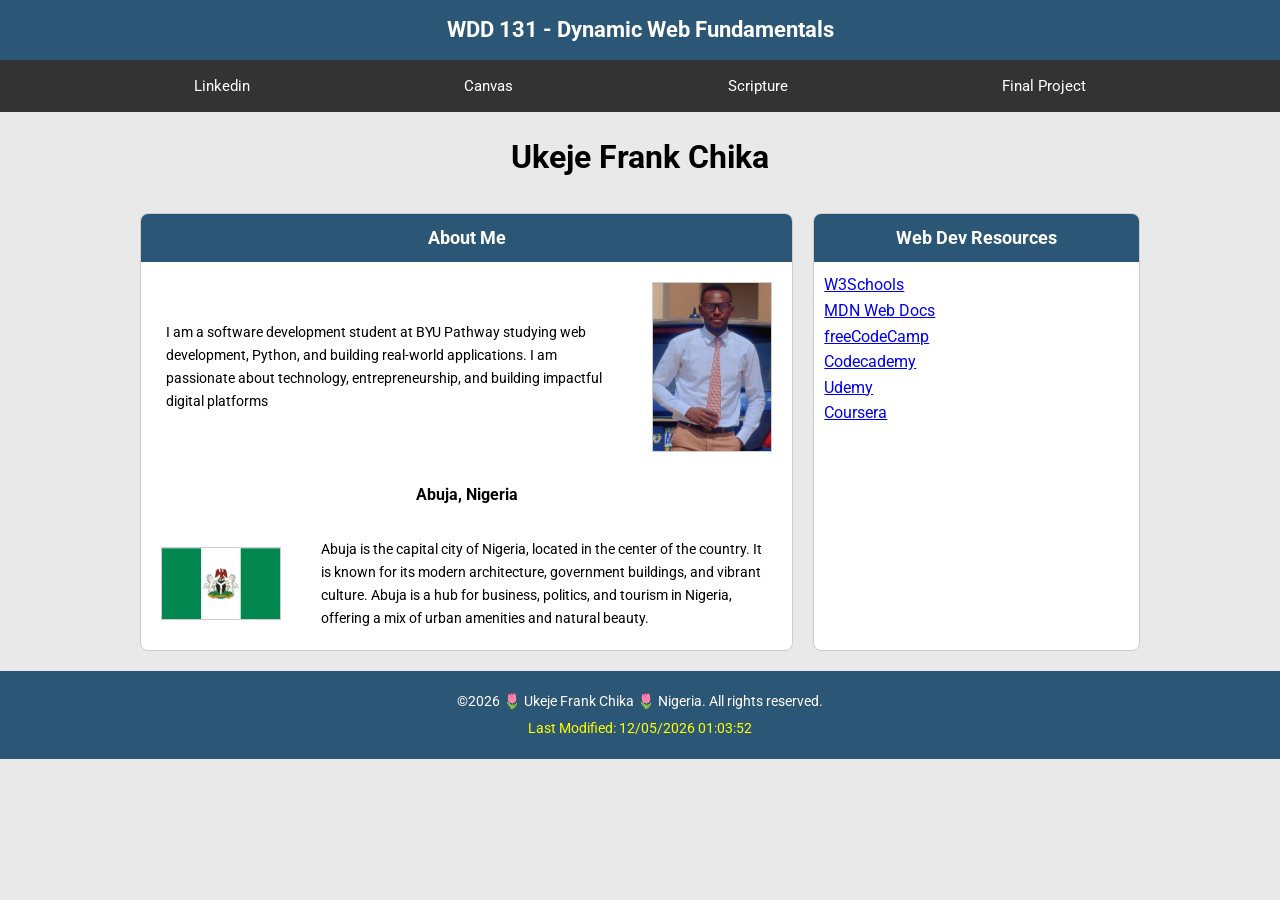
<file: index.html>
<!DOCTYPE html>
<html lang="en">
<head>
    <meta charset="UTF-8">
    <meta name="viewport" content="width=device-width, initial-scale=1.0">
    <title>WDD 131 - Dynamic Web Fundamentals - Ukeje Frank Chika</title>
    <meta name="description" content="This is the index page for WDD 131 - Dynamic Web Fundamentals. It serves as the main entry point for the course materials and resources by Ukeje Frank Chika.">
    <meta name="author" content="Ukeje Frank Chika">
    <link rel="preconnect" href="https://fonts.googleapis.com">
    <link rel="preconnect" href="https://fonts.gstatic.com" crossorigin>
    
    <link href="https://fonts.googleapis.com/css2?family=Roboto:wght@300;400;700&display=swap" rel="stylesheet">
    <link rel="stylesheet" href="styles/base.css">
    <script src="scripts/getdates.js" defer></script>
</head>
<body>
    <header>
        <span id="course-title">WDD 131 - Dynamic Web Fundamentals</span>
        <nav>
            <ul>
                <li><a href="https://www.linkedin.com/in/ukeje-frank-chika-7b3a6b1a9/" target="_blank">Linkedin</a></li>
                <li><a href="https://byupw.instructure.com/">Canvas</a></li>
                <li><a href="https://www.churchofjesuschrist.org/study/scriptures">Scripture</a></li>
                <li><a href="#">Final Project</a></li>
            </ul>
        </nav>
    </header>
    <main>
        <h1>Ukeje Frank Chika</h1>
        <section class="card">
            <h2>About Me</h2>
            <div class="profile-image">
                <img src="images/profile.jpeg" alt="Frank Chika">
                <p>I am a software development student at BYU Pathway studying web development,
                    Python, and building real-world applications. I am passionate about technology,
                    entrepreneurship, and building impactful digital platforms</p>
            </div>
            <h3>Abuja, Nigeria</h3>
            <div>
                <img src="images/download.jpeg" alt="Nigeria Flag">
                <p>Abuja is the capital city of Nigeria, located in the center of the country. It is known for its modern architecture, government buildings, and vibrant culture. Abuja is a hub for business, politics, and tourism in Nigeria, offering a mix of urban amenities and natural beauty.</p>
            </div>

        </section>
        <section class="card">
            <h2>Web Dev Resources</h2>
        <div class="resources">
            <ul>
                <li><a href="https://www.w3schools.com/">W3Schools</a></li>
                <li><a href="https://developer.mozilla.org/en-US/">MDN Web Docs</a></li>
                <li><a href="https://www.freecodecamp.org/">freeCodeCamp</a></li>
                <li><a href="https://www.codecademy.com/">Codecademy</a></li>
                <li><a href="https://www.udemy.com/">Udemy</a></li>
                <li><a href="https://www.coursera.org/">Coursera</a></li>
            </ul>
        </div >
        </section>
        
    </main>
    <footer>
        <p>&copy;<span id="currentyear"></span> 🌷 Ukeje Frank Chika 🌷 Nigeria. All rights reserved.</p>
        <p id="lastModified"></p>
        
    </footer>
</body>
</html>
</file>
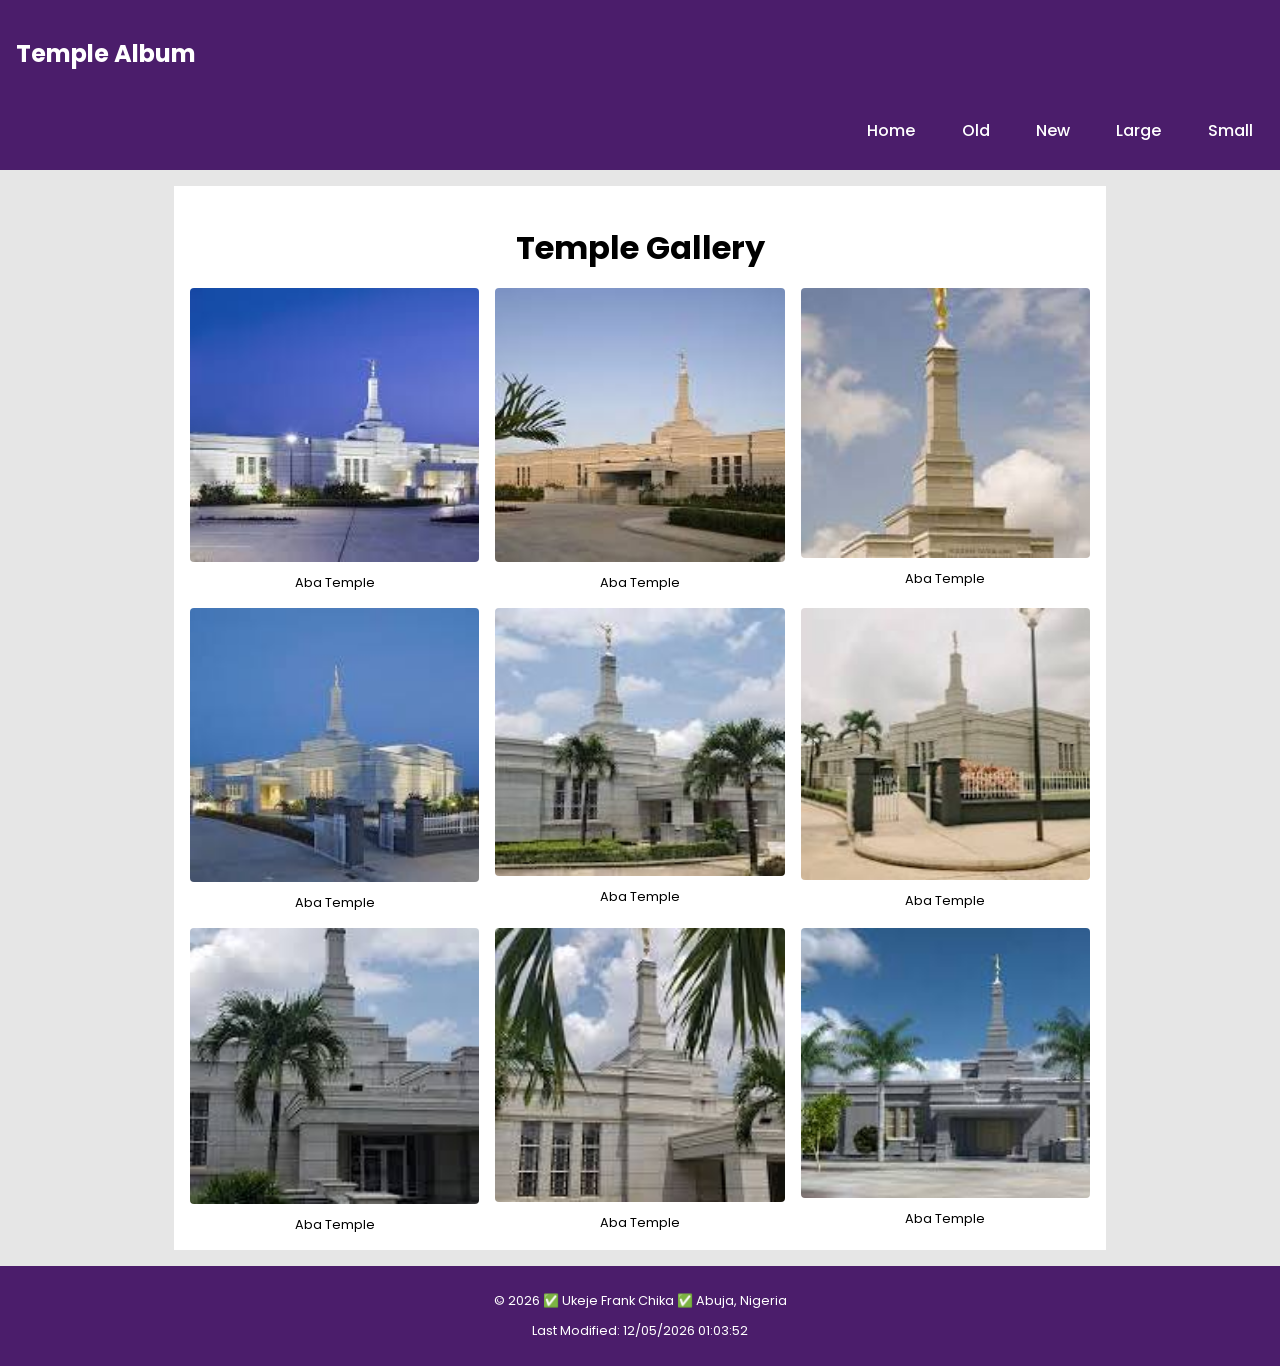
<file: temples.html>
<!DOCTYPE html>
<html lang="en">
<head>
  <meta charset="UTF-8">
  <meta name="viewport" content="width=device-width, initial-scale=1.0">
  <meta name="description" content="Responsive temple album showcasing beautiful temple images with modern web design.">
  <meta name="author" content="Ukeje Frank Chika">
  <title>Temple Album</title>

  <!-- Google Fonts -->
  <link rel="preconnect" href="https://fonts.googleapis.com">
  <link rel="preconnect" href="https://fonts.gstatic.com" crossorigin>
  
  <link href="https://fonts.googleapis.com/css2?family=Poppins:wght@300;500;700&display=swap" rel="stylesheet">
  <!-- CSS -->
  <link rel="stylesheet" href="styles/temples.css">
  <link rel="stylesheet" href="styles/temples-large.css">

  <!-- JavaScript -->
  <script src="scripts/temples.js" defer></script>
</head>

<body>

<header>
  <div class="top-bar">
    <h2>Temple Album</h2>
    <button id="menuBtn">☰</button>
  </div>

  <nav id="navMenu">
    <a href="#">Home</a>
    <a href="#">Old</a>
    <a href="#">New</a>
    <a href="#">Large</a>
    <a href="#">Small</a>
  </nav>
</header>

<main>
  <h1>Temple Gallery</h1>

  <div class="gallery">
    <!-- 9 images -->
    <figure>
      <img src="images/aba.jpeg" alt="Aba Temple">
      <figcaption>Aba Temple</figcaption>
    </figure>

    <figure>
      <img src="images/aba1.jpeg" alt="Aba Temple">
      <figcaption>Aba Temple</figcaption>
    </figure>

    <figure>
      <img src="images/aba2.jpeg" alt="Aba Temple">
      <figcaption>Aba Temple</figcaption>
    </figure>

    <figure>
      <img src="images/aba3.jpeg" alt="Aba Temple">
      <figcaption>Aba Temple</figcaption>
    </figure>

    <figure>
      <img src="images/aba4.jpeg" alt="Aba Temple">
      <figcaption>Aba Temple</figcaption>
    </figure>

    <figure>
      <img src="images/aba5.jpeg" alt="Aba Temple">
      <figcaption>Aba Temple</figcaption>
    </figure>

    <figure>
      <img src="images/aba6.jpeg" alt="Aba Temple">
      <figcaption>Aba Temple</figcaption>
    </figure>

    <figure>
      <img src="images/aba7.jpeg" alt="Aba Temple">
      <figcaption>Aba Temple</figcaption>
    </figure>

    <figure>
      <img src="images/aba8.jpeg" alt="Aba Temple">
      <figcaption>Aba Temple</figcaption>
    </figure>
  </div>
</main>

<footer>
  <p>&copy; <span id="year"></span> ✅ Ukeje Frank Chika ✅ Abuja, Nigeria</p>
  <p>Last Modified: <span id="lastModified"></span></p>
</footer>

</body>
</html>
</file>
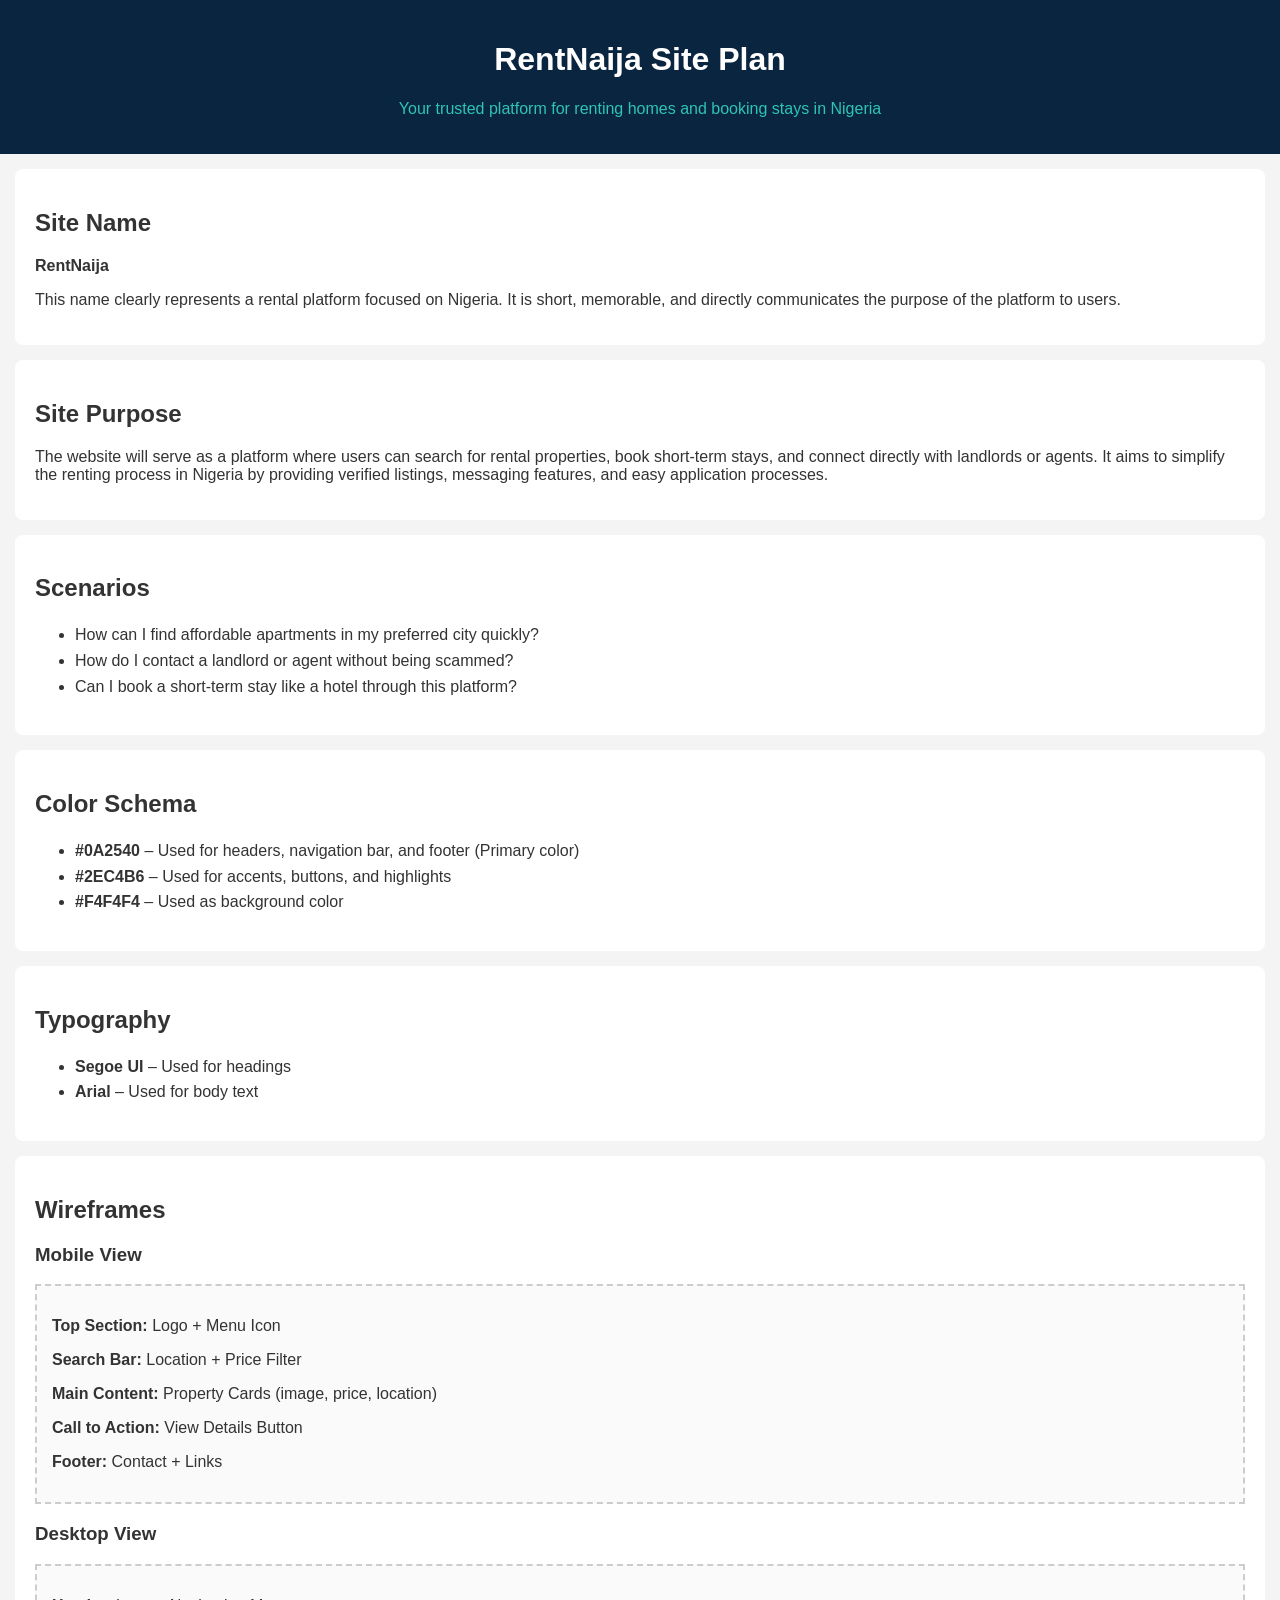
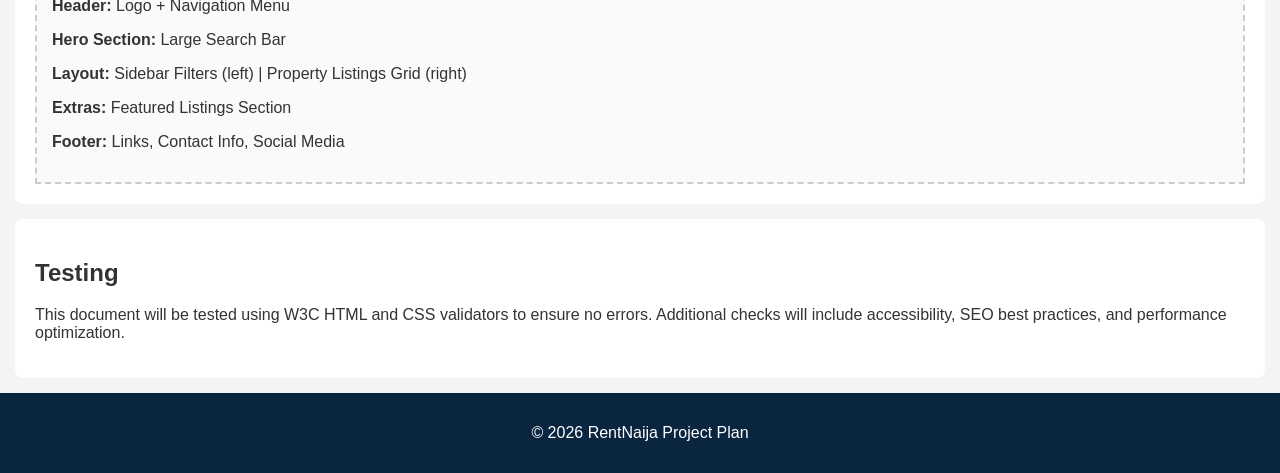
<file: project/siteplan.html>
<!DOCTYPE html>
<html lang="en">
<head>
    <meta charset="UTF-8">
    <meta name="viewport" content="width=device-width, initial-scale=1.0">
    <meta name="description" content="Site plan for RentNaija rental and booking platform">
    <meta name="author" content="Ukeje Frank Chika">
    <title>Site Plan - RentNaija</title>
    <link rel="stylesheet" href="styles/siteplan.css">
</head>
<body>

<header>
    <h1>RentNaija Site Plan</h1>
    <p class="accent">Your trusted platform for renting homes and booking stays in Nigeria</p>
</header>

<section>
    <h2>Site Name</h2>
    <p><strong>RentNaija</strong></p>
    <p>This name clearly represents a rental platform focused on Nigeria. It is short, memorable, and directly communicates the purpose of the platform to users.</p>
</section>

<section>
    <h2>Site Purpose</h2>
    <p>The website will serve as a platform where users can search for rental properties, book short-term stays, and connect directly with landlords or agents. It aims to simplify the renting process in Nigeria by providing verified listings, messaging features, and easy application processes.</p>
</section>

<section>
    <h2>Scenarios</h2>
    <ul>
        <li>How can I find affordable apartments in my preferred city quickly?</li>
        <li>How do I contact a landlord or agent without being scammed?</li>
        <li>Can I book a short-term stay like a hotel through this platform?</li>
    </ul>
</section>

<section>
    <h2>Color Schema</h2>
    <ul>
        <li><strong>#0A2540</strong> – Used for headers, navigation bar, and footer (Primary color)</li>
        <li><strong>#2EC4B6</strong> – Used for accents, buttons, and highlights</li>
        <li><strong>#F4F4F4</strong> – Used as background color</li>
    </ul>
</section>

<section>
    <h2>Typography</h2>
    <ul>
        <li><strong>Segoe UI</strong> – Used for headings</li>
        <li><strong>Arial</strong> – Used for body text</li>
    </ul>
</section>

<section>
    <h2>Wireframes</h2>

    <h3>Mobile View</h3>
    <div class="wireframe">
        <p><strong>Top Section:</strong> Logo + Menu Icon</p>
        <p><strong>Search Bar:</strong> Location + Price Filter</p>
        <p><strong>Main Content:</strong> Property Cards (image, price, location)</p>
        <p><strong>Call to Action:</strong> View Details Button</p>
        <p><strong>Footer:</strong> Contact + Links</p>
    </div>

    <h3>Desktop View</h3>
    <div class="wireframe">
        <p><strong>Header:</strong> Logo + Navigation Menu</p>
        <p><strong>Hero Section:</strong> Large Search Bar</p>
        <p><strong>Layout:</strong> Sidebar Filters (left) | Property Listings Grid (right)</p>
        <p><strong>Extras:</strong> Featured Listings Section</p>
        <p><strong>Footer:</strong> Links, Contact Info, Social Media</p>
    </div>
</section>

<section>
    <h2>Testing</h2>
    <p>This document will be tested using W3C HTML and CSS validators to ensure no errors. Additional checks will include accessibility, SEO best practices, and performance optimization.</p>
</section>

<footer>
    <p>&copy; 2026 RentNaija Project Plan</p>
</footer>

</body>
</html>
</file>
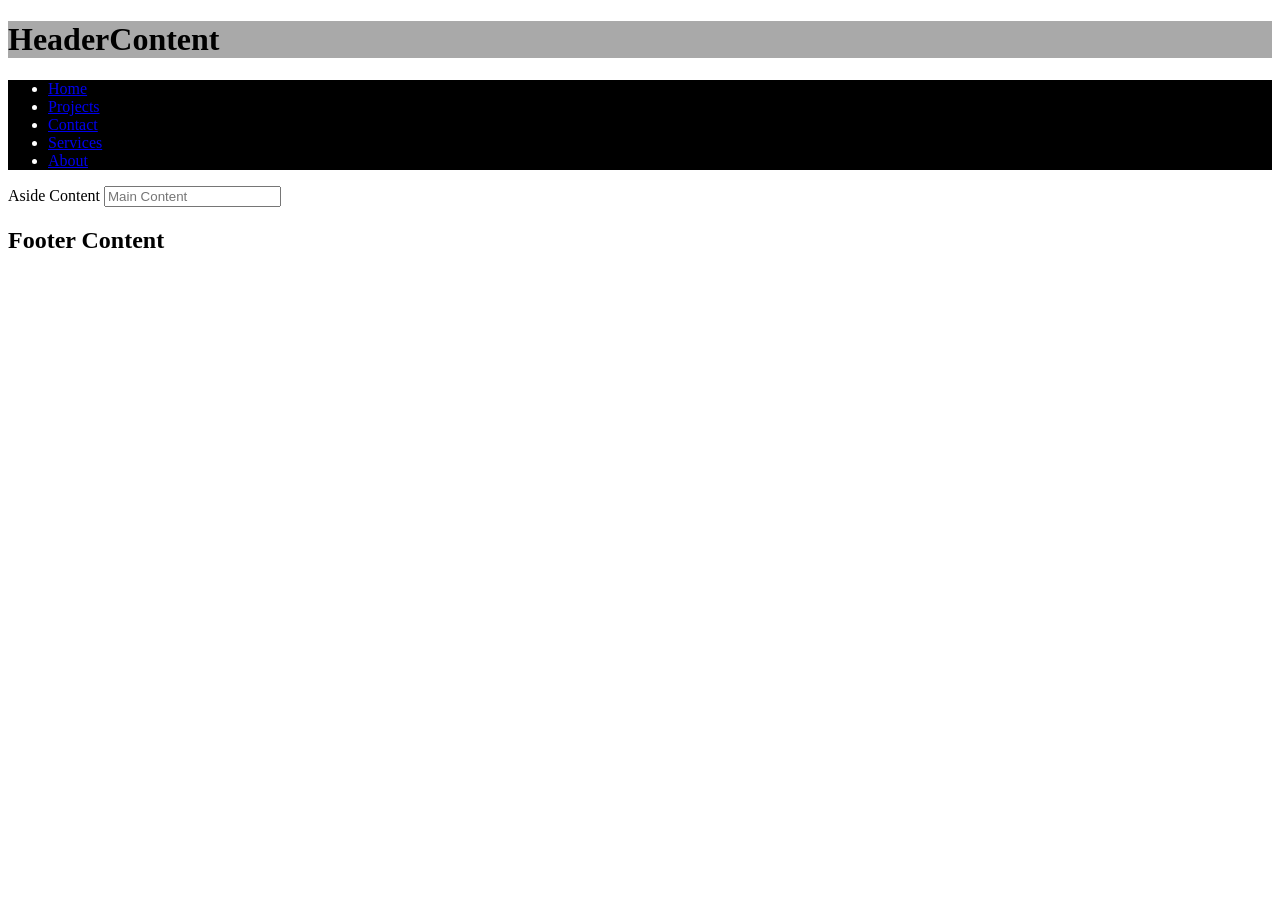
<file: week01/basic-layout.html>
<!DOCTYPE html>
<html lang="en">
<head>
    <meta charset="UTF-8">
    <meta name="viewport" content="width=device-width, initial-scale=1.0">
    <title>Ukeje Frank Chika WDD131</title>
    <link rel="stylesheet" href="styles/layout.css">
</head>
<body>

<header>
    <H1>
        HeaderContent
    </H1>
    <nav>
        <ul>
            <li><a href="#">Home</a></li>
            <li><a href="#">Projects</a></li>
            <li><a href="#">Contact</a></li>
            <li><a href="#">Services</a></li>
            <li><a href="#">About</a></li>
        </ul>
    </nav>
</header>
<main>
    <form action="red">
    <label for="name">Aside Content</label>
    <input type="text" id="name" name="name" placeholder="Main Content">
    </form>
</main>
    <footer>
        <h2>Footer Content</h2>
    </footer>
</body>
</html>
</file>
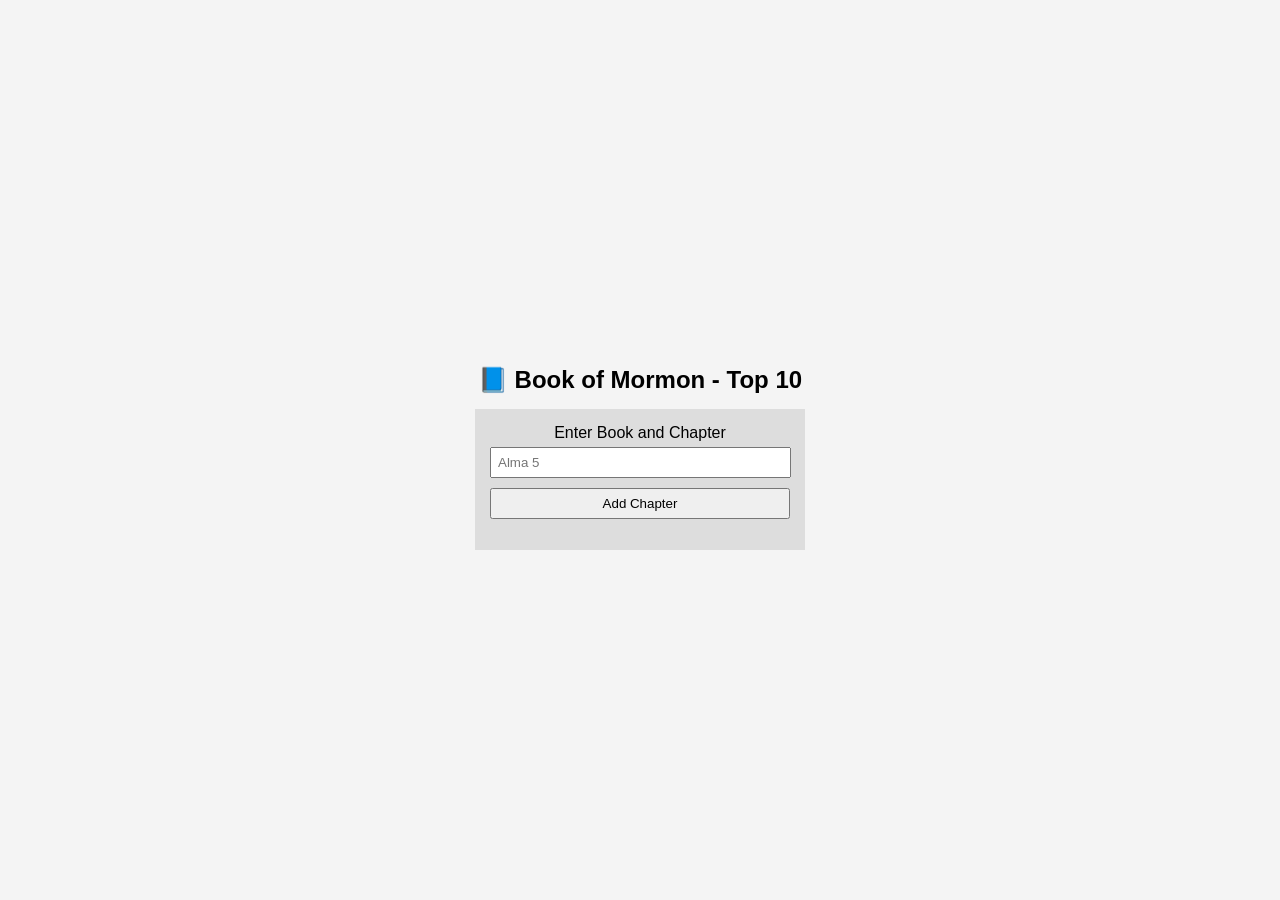
<file: week02/bom.html>
<!DOCTYPE html>
<html lang="en">
<head>
<meta charset="UTF-8">
<meta name="viewport" content="width=device-width, initial-scale=1.0">
<title>Book of Mormon - Top 10</title>

<link rel="stylesheet" href="styles/bom.css">

</head>

<body>

<div class="container">

<h1>📘 Book of Mormon - Top 10</h1>

<main>

<label for="favchap">Enter Book and Chapter</label>

<input type="text" id="favchap" placeholder="Alma 5">

<button>Add Chapter</button>

<ul id="list"></ul>

</main>

</div>

<script src="scripts/bom.js"></script>

</body>
</html>
</file>
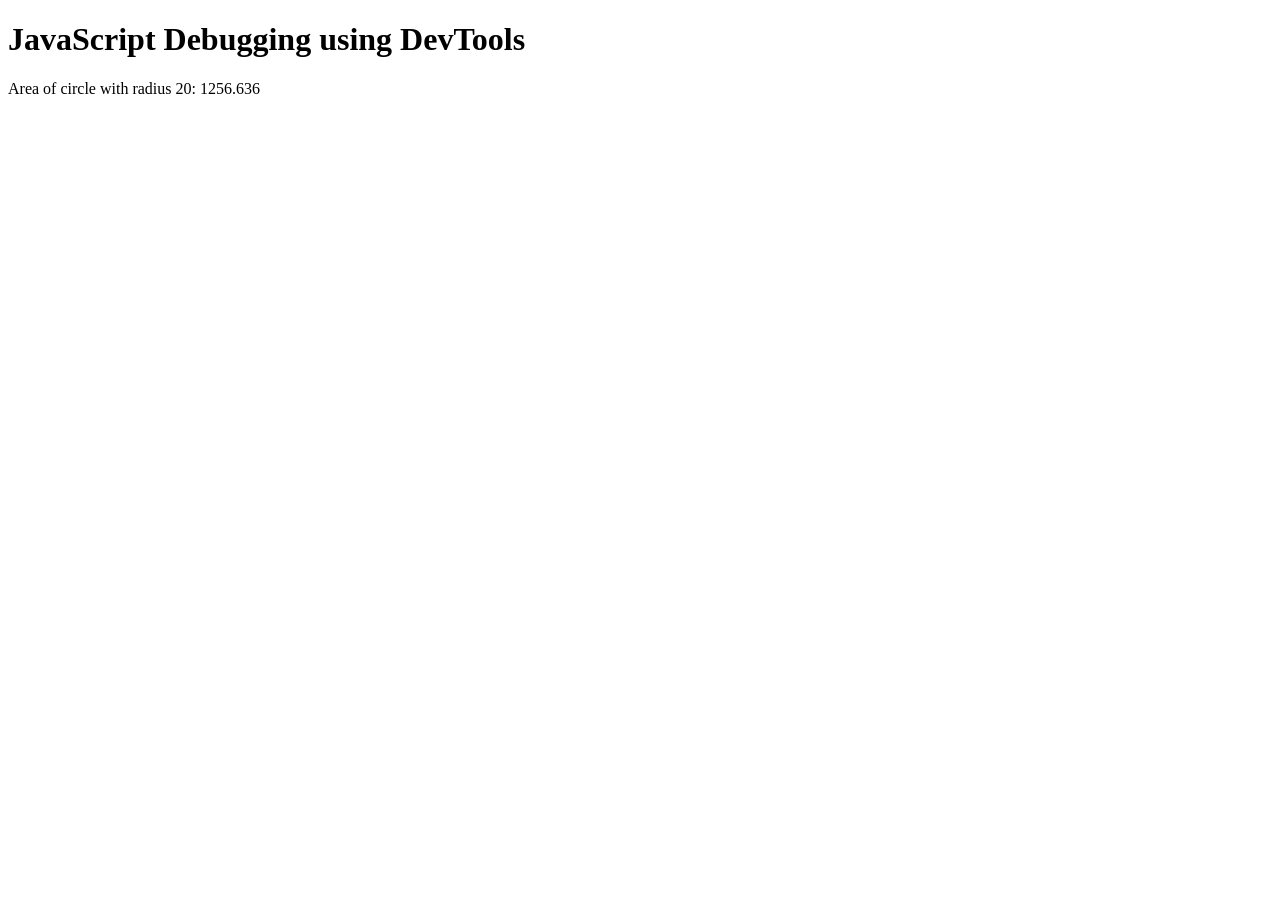
<file: week02/debugging.html>
<!DOCTYPE html>
<html lang="en">
<head>
    <meta charset="UTF-8">
    <meta name="viewport" content="width=device-width, initial-scale=1.0">
    <title>Document</title>
    <script src="scripts/debugging.js" defer></script>
</head>
<body>
    <h1>JavaScript Debugging using DevTools</h1>
    <p>Area of circle with radius <span id="radius"></span>: <span id="area"></span></p>
    
</body>
</html>
</file>
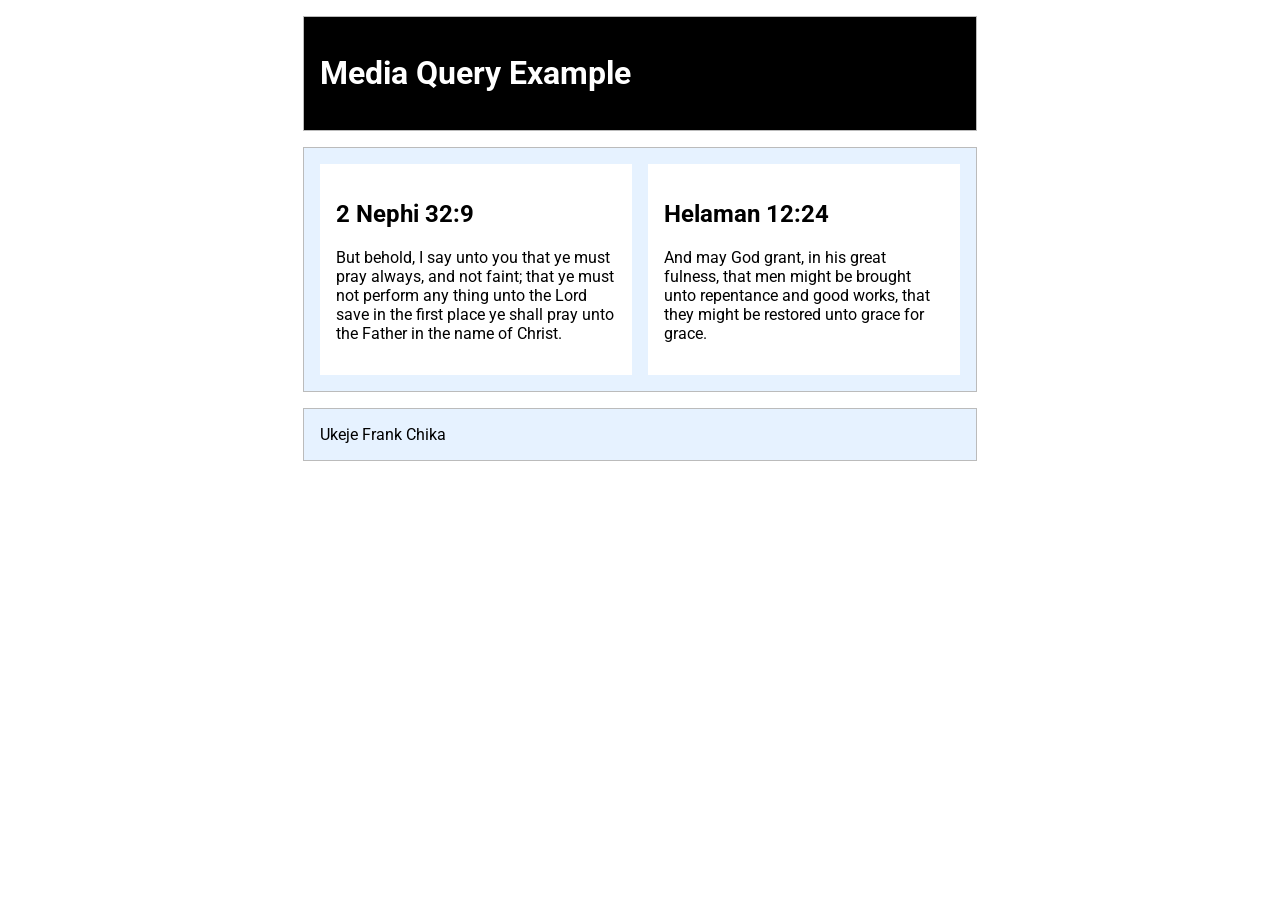
<file: week02/media-query.html>
<!DOCTYPE html>
<html lang="en">
<head>
<meta charset="utf-8">
<meta name="viewport" content="width=device-width, initial-scale=1.0">

<title>WDD 131 – Media Query Example</title>

<meta name="description" content="Media query learning activity example page.">
<meta name="author" content="Ukeje Frank Chika">

<link rel="preconnect" href="https://fonts.googleapis.com">
<link rel="preconnect" href="https://fonts.gstatic.com" crossorigin>

<link href="https://fonts.googleapis.com/css2?family=Roboto&display=swap" rel="stylesheet">

<link rel="stylesheet" href="styles/media-query.css">
<link rel="stylesheet" href="styles/media-query-large.css">

</head>

<body>

<header>
<h1>Media Query Example</h1>
</header>

<main>

<section>
<h2>2 Nephi 32:9</h2>
<p>
But behold, I say unto you that ye must pray always, and not faint; that ye must not perform any thing unto the Lord save in the first place ye shall pray unto the Father in the name of Christ.
</p>
</section>

<section>
<h2>Helaman 12:24</h2>
<p>
And may God grant, in his great fulness, that men might be brought unto repentance and good works, that they might be restored unto grace for grace.
</p>
</section>

</main>

<footer>
Ukeje Frank Chika
</footer>

</body>
</html>
</file>
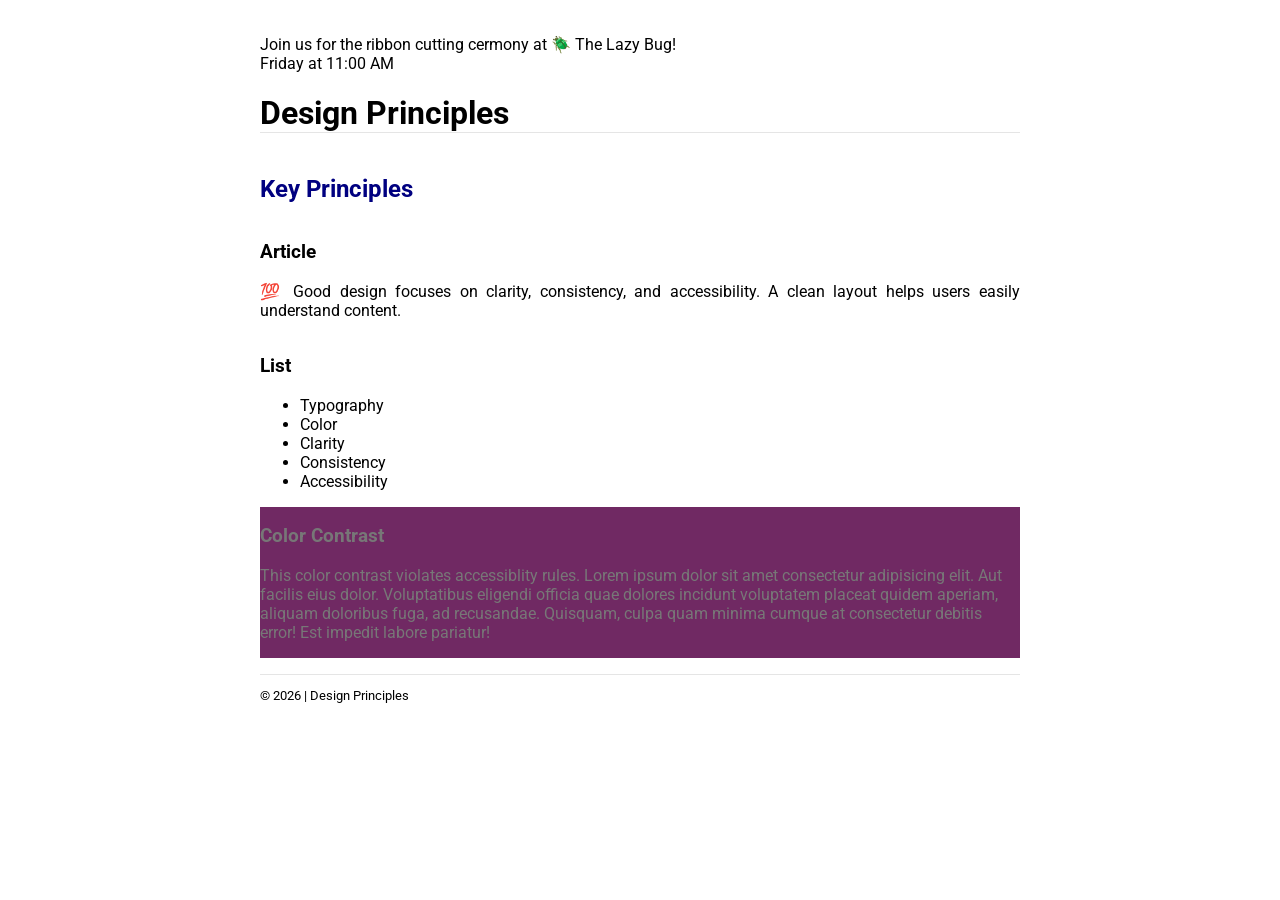
<file: week03/design.html>
<!DOCTYPE html>
<html lang="en">
<head>
    <meta charset="UTF-8">
    <meta name="viewport" content="width=device-width, initial-scale=1.0">
    <title>Design Principles</title>
    <link href="https://fonts.googleapis.com/css2?family=Roboto:wght@400;700&display=swap" rel="stylesheet">
    <link rel="stylesheet" href="Styles/design.css">
</head>
<body>
    <header>
	    <div class="banner"><p><br>Join us for the ribbon cutting cermony at 🪲 The Lazy Bug!<br>Friday at 11:00 AM</p></div>
	    <h1>Design Principles</h1>
    </header>
    <main>
	    <h2>Key Principles</h2>
	    <section>
		    <h3>Article</h3>
		    <article>
			    <p>💯 Good design focuses on clarity, consistency, and accessibility. 
                A clean layout helps users easily understand content.</p>
		    </article>
	    </section>
	    <section>
		    <h3>List</h3>
		    <ul>
			    <li>Typography</li>
			    <li>Color</li>
			    <li>Clarity</li>
			    <li>Consistency</li>
			    <li>Accessibility</li>
		    </ul>
	    </section>
	    <div class="callout">
		    <h3>Color Contrast</h3>
		    <p>This color contrast violates accessiblity rules. Lorem ipsum dolor sit amet consectetur adipisicing elit. Aut facilis eius dolor. Voluptatibus eligendi officia quae dolores incidunt voluptatem placeat quidem aperiam, aliquam doloribus fuga, ad recusandae. Quisquam, culpa quam minima cumque at consectetur debitis error! Est impedit labore pariatur!</p>
	    </div>
    </main>
    <footer>
	    <p>&copy; 2026 | Design Principles</p>
    </footer>
    
</body>
</html>
</file>
<file: styles/base.css>
/* Reset */
* {
  margin: 0;
  padding: 0;
  box-sizing: border-box;
}

/* Page */
body {
  font-family: 'Roboto', sans-serif;
  background-color: #e9e9e9;
  line-height: 1.6;
}

/* Header top bar */
header {
  background-color: #2b5676;
  color: white;
  text-align: center;
}

/* Course title */
#course-title {
  display: block;
  padding: 12px;
  font-size: 1.4rem;
  font-weight: bold;
}

/* Navigation bar */
header nav {
  background-color: #333;
}

header nav ul {
  list-style: none;
  display: flex;
  justify-content: space-evenly;
}

header nav a {
  display: block;
  padding: 14px 20px;
  color: white;
  text-decoration: none;
  font-size: 0.95rem;
}

header nav a:hover {
  background-color: #555;
}

/* Main layout */
main {
  max-width: 1000px;
  margin: 20px auto;
  display: grid;
  grid-template-columns: 2fr 1fr;
  gap: 20px;
}

/* Main heading */
main h1 {
  grid-column: 1 / 3;
  text-align: center;
  font-size: 2rem;
  margin-bottom: 10px;
}

/* Cards */
.card {
  background: white;
  border-radius: 8px;
  border: 1px solid #ccc;
  overflow: hidden;
}

/* Card titles */
.card h2 {
  background-color: #2b5676;
  color: white;
  text-align: center;
  padding: 10px;
  font-size: 1.1rem;
}

/* Card content */
.card p {
  padding: 10px 15px;
  font-size: 0.9rem;
}

/* Profile section layout */
.profile-image {
  display: flex;
  flex-direction: row-reverse;
  align-items: center;
  padding: 10px;
  gap: 15px;
}

.profile-image img {
  width: 150px;
  border: 1px solid #ccc;
}

/* text stays on the left */
.profile-image p {
  flex: 1;
}

/* Location heading */
.card h3 {
  text-align: center;
  margin: 10px 0;
  font-size: 1rem;
}

/* Country section */
.card div img {
  width: 120px;
  border: 1px solid #ccc;
  margin: 10px;
}

.card div {
  display: flex;
  align-items: center;
  padding: 10px;
  gap: 15px;
}

/* Resource list */
.card nav ul {
  padding: 15px 35px;
}

.card nav li {
  margin-bottom: 8px;
}

.card nav a {
  color: #0044cc;
  text-decoration: none;
}

.card nav a:hover {
  text-decoration: underline;
}

/* Footer */
footer {
  background-color: #2b5676;
  color: white;
  text-align: center;
  padding: 15px;
}

footer p {
  font-size: 0.9rem;
  margin: 4px 0;
}

/* Last modified line */
#lastModified {
  color: yellow;
}
</file>
<file: styles/temples.css>
body {
  font-family: 'Poppins', sans-serif;
  margin: 0;
  background: #e6e6e6;
}

/* HEADER */
header {
  background: #4b1d6b;
  color: white;
}

.top-bar {
  display: flex;
  justify-content: space-between;
  align-items: center;
  padding: 1rem;
}

#menuBtn {
  font-size: 1.5rem;
  background: none;
  border: none;
  color: white;
  cursor: pointer;
}

/* NAV */
nav {
  display: none;
  flex-direction: column;
  text-align: center;
}

nav a {
  color: white;
  padding: 0.7rem;
  text-decoration: none;
  font-weight: 500;
}

nav a:hover {
  background: #6a2c91;
}

nav.show {
  display: flex;
}

/* MAIN */
main {
  max-width: 900px;
  margin: 1rem auto;
  background: white;
  padding: 1rem;
  text-align: center;
}

h1 {
  margin-bottom: 1rem;
}

/* GALLERY */
.gallery {
  display: grid;
  grid-template-columns: 1fr;
  gap: 1rem;
}

figure {
  margin: 0;
}

img {
  width: 100%;
  border-radius: 4px;
}

figcaption {
  font-size: 0.8rem;
  margin-top: 0.3rem;
}

/* FOOTER */
footer {
  background: #4b1d6b;
  color: white;
  text-align: center;
  padding: 0.8rem;
  font-size: 0.8rem;
}
</file>
<file: styles/temples-large.css>
@media (min-width: 768px) {

  #menuBtn {
    display: none;
  }

  nav {
    display: flex !important;
    flex-direction: row;
    justify-content: flex-end;
    padding: 0 1rem 1rem 1rem;
    gap: 1.5rem;
  }

  main {
    margin-top: 1rem;
  }

  .gallery {
    grid-template-columns: repeat(3, 1fr);
  }
}
</file>
<file: project/styles/siteplan.css>
body {
    font-family: Arial, sans-serif;
    margin: 0;
    padding: 0;
    background-color: #f4f4f4;
    color: #333333;
}

header {
    background-color: #0A2540;
    color: #ffffff;
    padding: 20px;
    text-align: center;
}

section {
    padding: 20px;
    margin: 15px;
    background-color: #ffffff;
    border-radius: 8px;
}

h1, h2, h3 {
    font-family: 'Segoe UI', Tahoma, Geneva, Verdana, sans-serif;
}

.accent {
    color: #2EC4B6;
}

ul {
    line-height: 1.6;
}

.wireframe {
    border: 2px dashed #cccccc;
    padding: 15px;
    margin-top: 10px;
    background-color: #fafafa;
}

footer {
    text-align: center;
    padding: 15px;
    background-color: #0A2540;
    color: white;
}
</file>
<file: week01/styles/layout.css>
h1 {
    background-color: darkgray;
}

nav{
    background-color: black;
    color: white;
}
</file>
<file: week02/styles/bom.css>
body {
    font-family: Arial, sans-serif;
    background-color: #f4f4f4;

    display: flex;
    justify-content: center;
    align-items: center;

    height: 100vh;
    margin: 0;
}

.container {
    text-align: center;
}

h1 {
    font-size: 24px;
    margin-bottom: 15px;
}

main {
    background: #ddd;
    width: 300px;
    padding: 15px;
}

input {
    width: 95%;
    padding: 6px;
    margin-top: 5px;
}

button {
    width: 100%;
    margin-top: 10px;
    padding: 6px;
    cursor: pointer;
}

ul {
    margin-top: 15px;
    padding: 0;
}

li {
    list-style: none;
    display: flex;
    justify-content: space-between;
    align-items: center;
    margin-top: 10px;
}

li button {
    width: auto;
    background: white;
    border: 1px solid red;
    color: red;
    cursor: pointer;
}
</file>
<file: week02/styles/media-query.css>
body {
  font-family: 'Roboto', sans-serif;
}

header, main, footer {
  max-width: 640px;
  margin: 1rem auto;
  border: 1px solid #bbb;
  padding: 1rem;
  background-color: #e6f2ff;
}

main {
  display: grid;
  grid-template-columns: 1fr;
  gap: 1rem;
}

section {
  padding: 1rem;
  background-color: white;
}
</file>
<file: week02/styles/media-query-large.css>
@media screen and (min-width: 500px) {

  header {
    background-color: black;
    color: white;
  }

  main {
    grid-template-columns: 1fr 1fr;
  }

}
</file>
<file: week03/Styles/design.css>
body {
	font-family: Roboto, helvetica, sans-serif;
}

header,
main,
footer {
	max-width: 760px;
	margin: 0 auto;
}

marquee {
	padding: 1rem;
	background-color: #eee;
}

h1 {
	border-bottom: 1px solid rgba(0, 0, 0, 0.1);
}

main {
	display: grid;
}

h2 {
	color: navy;
	text-align: left;
    
}

article p {
	text-align: justify;
}

.callout {
	color: #777;
	background-color: #702963;
}

footer {
	margin-top: 1rem;
	border-top: 1px solid rgba(0, 0, 0, 0.1);
	font-size: smaller;
	text-align: left;
}
</file>
